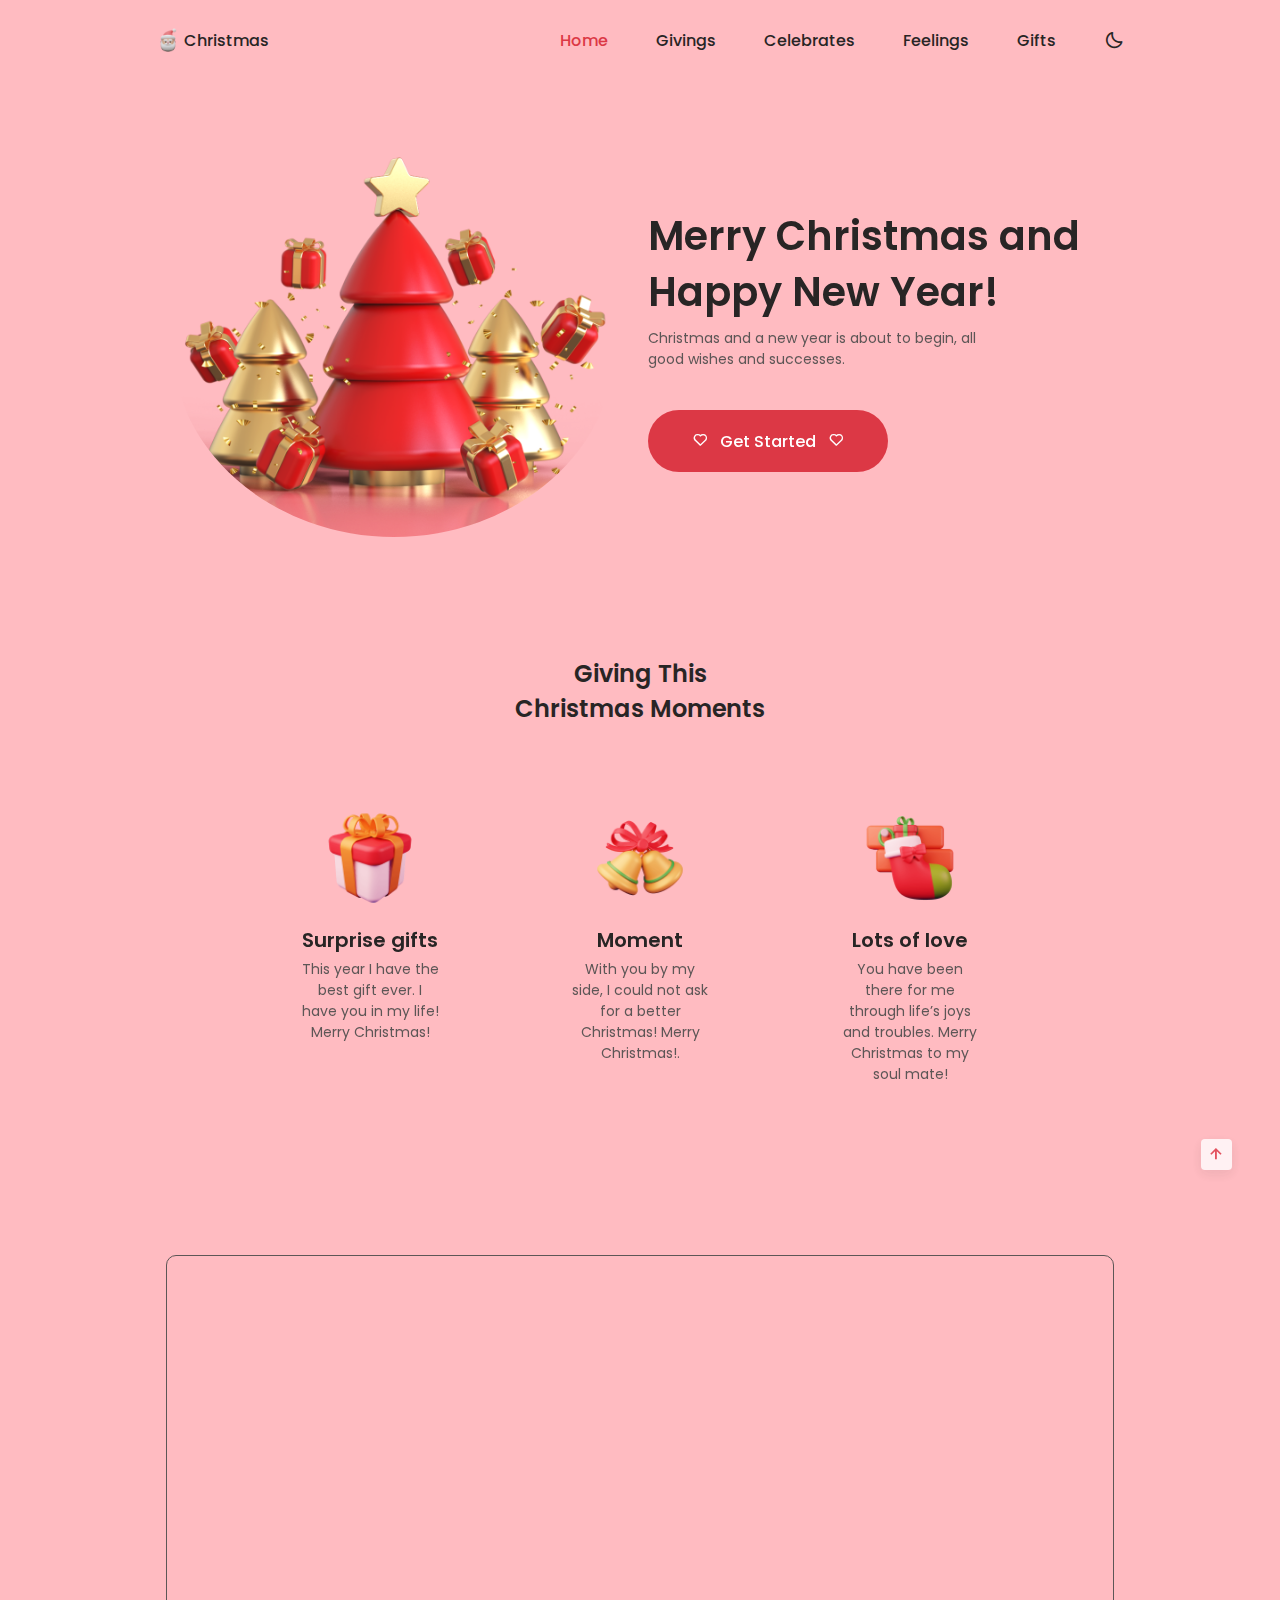
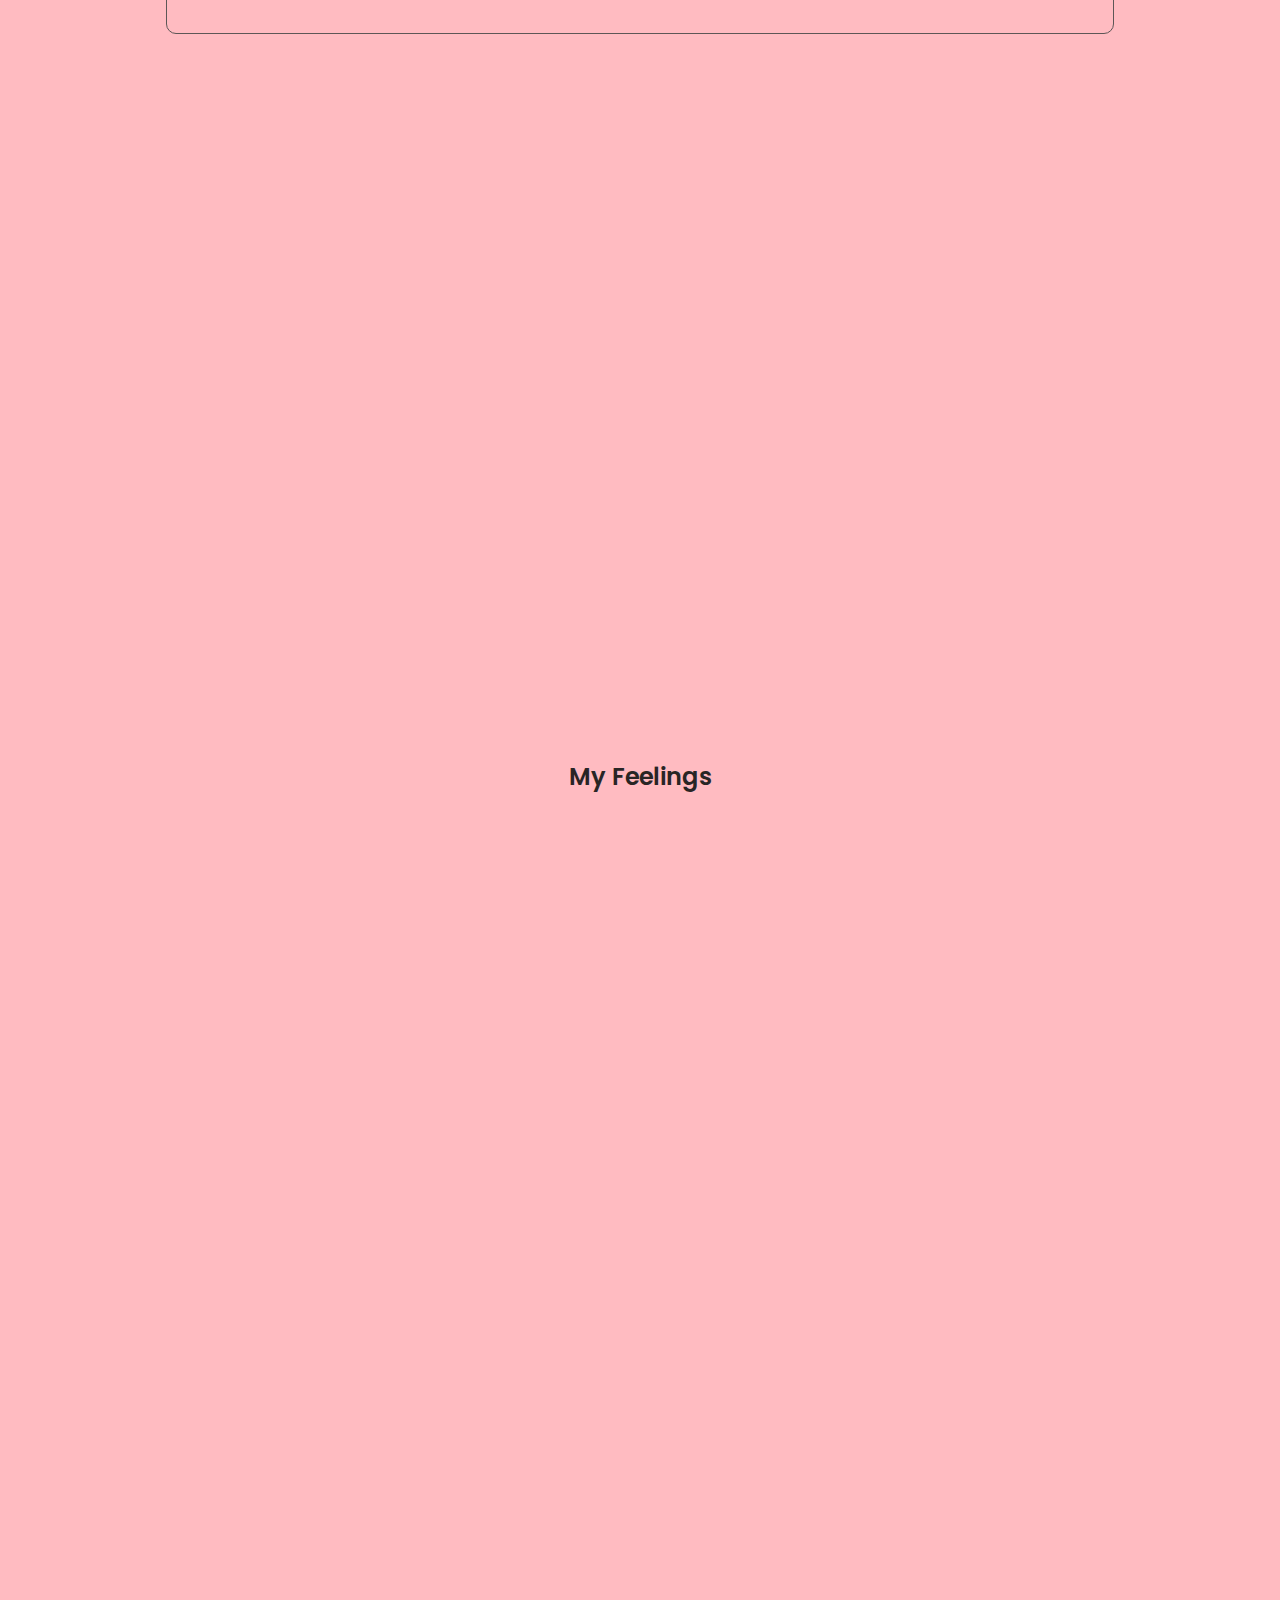
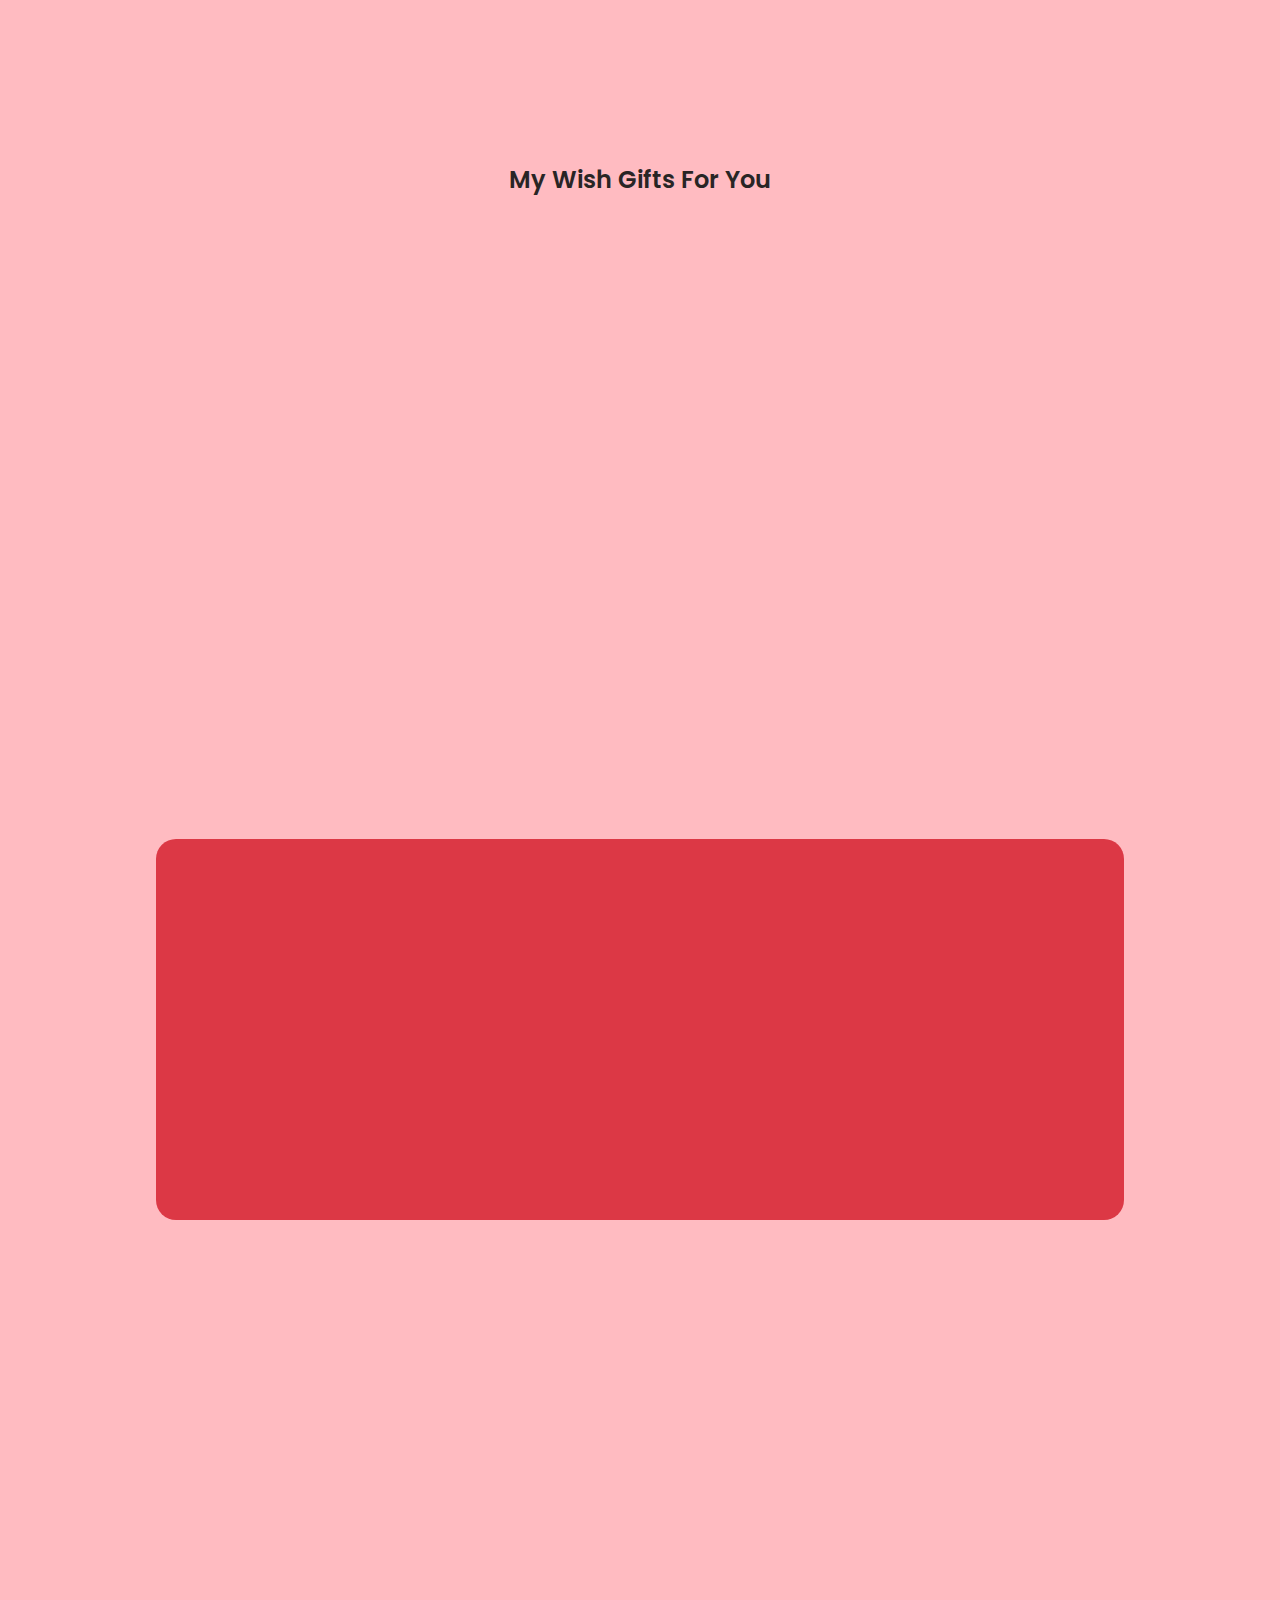
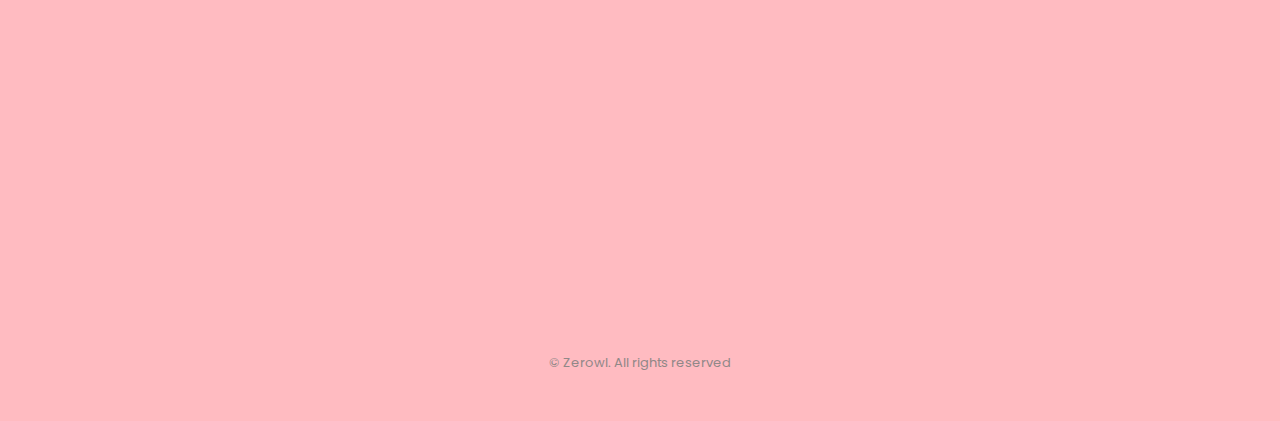
<file: home.html>
<!DOCTYPE html>
<html lang="en">

<head>
    <meta charset="UTF-8">
    <meta name="viewport" content="width=device-width, initial-scale=1.0">

    <!--=============== FAVICON ===============-->
    <link rel="shortcut icon" href="assets/icons/logo.ico">

    <!--=============== BOXICONS ===============-->
    <link rel="stylesheet" href="https://unpkg.com/boxicons@latest/css/boxicons.min.css">

    <!--=============== SWIPER CSS ===============-->
    <link rel="stylesheet" href="styles/swiper-bundle.min.css">

    <!--=============== CSS ===============-->
    <link rel="stylesheet" href="styles/home-default.css">

    <title>Merry Christmas Ins</title>
</head>

<body>
    <!--==================== HEADER ====================-->
    <header class="header" id="header">
        <nav class="nav container">
            <a href="#" class="nav__logo">
                <img src="assets/photos/logo.png" alt="" class="nav__logo-img">
                Christmas
            </a>

            <div class="nav__menu" id="nav-menu">
                <ul class="nav__list">
                    <li class="nav__item">
                        <a href="#home" class="nav__link active-link">Home</a>
                    </li>
                    <li class="nav__item">
                        <a href="#giving" class="nav__link">Givings</a>
                    </li>
                    <li class="nav__item">
                        <a href="#celebrate" class="nav__link">Celebrates</a>
                    </li>
                    <li class="nav__item">
                        <a href="#gift" class="nav__link">Feelings</a>
                    </li>
                    <li class="nav__item">
                        <a href="#new" class="nav__link">Gifts</a>
                    </li>
                </ul>

                <div class="nav__close" id="nav-close">
                    <i class='bx bx-x'></i>
                </div>

                <img src="assets/photos/nav-light.png" alt="" class="nav__img">
            </div>
            <div class="nav__btns">
                <!-- Theme change button -->
                <i class='bx bx-moon change-theme' id="theme-button"></i>

                <!-- Toggle button -->
                <div class="nav__toggle" id="nav-toggle">
                    <i class='bx bx-grid-alt'></i>
                </div>
            </div>

        </nav>
    </header>

    <!--==================== MAIN ====================-->
    <main class="main">
        <!--==================== HOME ====================-->
        <section class="home" id="home">
            <div class="home__container container grid">
                <img src="assets/photos/tree.png" class="tree">

                <div class="home__data">
                    <h1 class="home__title">Merry Christmas and <br> Happy New Year!</h1>
                    <p class="home__description">
                        Christmas and a new year is about to begin,
                        all good wishes and successes.
                    </p>
                    <a href="#giving" class="button">
                        <i class='bx bx-heart'></i>
                        &nbsp; Get Started &nbsp;
                        <i class='bx bx-heart'></i>
                    </a>
                </div>
            </div>
        </section>



        <!--==================== GIVING ====================-->
        <section class="giving section container" id="giving">
            <h2 class="section__title">
                Giving This <br> Christmas Moments
            </h2>

            <div class="giving__container grid">
                <div class="giving__content">
                    <img src="assets/photos/giving1.png" alt="" class="giving__img">
                    <h3 class="giving__title">Surprise gifts</h3>
                    <p class="giving__description">
                        This year I have the best gift ever. I have you in my life! Merry Christmas!
                    </p>
                </div>

                <div class="giving__content">
                    <img src="assets/photos/giving2.png" alt="" class="giving__img">
                    <h3 class="giving__title">Moment</h3>
                    <p class="giving__description">
                        With you by my side, I could not ask for a better Christmas! Merry Christmas!.
                    </p>
                </div>

                <div class="giving__content">
                    <img src="assets/photos/giving3.png" alt="" class="giving__img">
                    <h3 class="giving__title">Lots of love</h3>
                    <p class="giving__description">
                        You have been there for me through life’s joys and troubles. Merry Christmas to my soul mate!
                    </p>
                </div>
            </div>
        </section>

        <!-- IFRAME -->
        <section class="home">
            <div class="home__container container home__youtube">
                <div class="home__iframe">
                    <iframe width="100%" height="350" 
                    src="https://www.youtube.com/embed/EoeONBEd15g?autoplay=1&enablejsapi=1"
                        allow="autoplay" frameborder="0" allowfullscreen>
                    </iframe>
                </div>
                <div class="home__data">
                    <p class="home__iframe__desc">
                        You are the Christmas present I’ve wanted all these years. You are perfect just the way you are.
                        Have a beautiful Christmas
                    </p>
                </div>
            </div>
        </section>

        <!--==================== CELEBRATE ====================-->
        <section class="celebrate section container" id="celebrate">
            <div class="celebrate__container grid">
                <div class="celebrate__data">
                    <h2 class="section__title celebrate__title">
                        Celebrate With A <br> Lot Of Love
                    </h2>
                    <p class="celebrate__description">
                        Mistletoe kisses and Snowflake wishes this holiday season love is in the air. There is nothing
                        sweeter than true love and Christmas spirit
                    </p>
                    <a href="#" class="button">Honey i wish you all the best</a>
                </div>

                <img src="assets/photos/celebrate.png" alt="" class="celebrate__img">
            </div>
        </section>

        <!--==================== GIFT ====================-->
        <section class="gift section container" id="gift">
            <h2 class="section__title">My Feelings</h2>

            <div class="gift__container grid">
                <article class="gift__card">
                    <img src="assets/photos/gift1.png" alt="" class="gift__img">
                    <i class='bx bx-heart gift__icon'></i>
                    <span class="gift__title">
                        I love the scents of winter! For me,
                        it's all about the feeling you get when you smell pumpkin spice
                        , cinnamon, nutmeg, gingerbread, and spruce.</span>
                </article>

                <article class="gift__card">
                    <img src="assets/photos/gift2.png" alt="" class="gift__img">
                    <i class='bx bx-heart gift__icon'></i>
                    <span class="gift__title">
                        True love is like santa claus Everybody's is wating for &hearts;
                    </span>
                </article>

                <article class="gift__card">
                    <img src="assets/photos/gift3.png" alt="" class="gift__img">
                    <i class='bx bx-heart gift__icon'></i>
                    <span class="gift__title">
                        We don’t need to meet under the mistletoe to show our love, 
                        but let’s do it soneday, future!
                    </span>
                </article>

                <article class="gift__card">
                    <img src="assets/photos/gift4.png" alt="" class="gift__img">
                    <i class='bx bx-heart gift__icon'></i>
                    <span class="gift__title">
                        Snowflakes are one of nature's most fragile things,
                        but look what they can do when they stick together.. 
                        like the feeling i got from you, my dear
                    </span>
                </article>

                <article class="gift__card">
                    <img src="assets/photos/gift5.png" alt="" class="gift__img">
                    <i class='bx bx-heart gift__icon'></i>
                    <span class="gift__title">
                        Sweet, but twisted... does that make me a candy cane?
                    </span>
                </article>
            </div>
        </section>

        <!--==================== NEW ====================-->
        <section class="new section container" id="new">
            <h2 class="section__title">My Wish Gifts For You</h2>

            <div class="new__container">
                <div class="swiper new-swiper">
                    <div class="swiper-wrapper">
                        <article class="new__card swiper-slide">
                            <div class="new__overlay"></div>

                            <img src="assets/photos/new1.png" alt="" class="new__img">
                            <p class="new__title">
                                Like the reindeer she is. Not standing still and waiting for her sleigh.
                                But oh my deer, i love you&nbsp;&nbsp;&nbsp;&nbsp;&nbsp;&nbsp;
                            </p>

                            <button class="button new__button">
                                <i class='bx bx-heart new__icon'></i>
                            </button>
                        </article>

                        <article class="new__card swiper-slide">
                            <div class="new__overlay"></div>

                            <img src="assets/photos/new2.png" alt="" class="new__img">
                            <p class="new__title">
                                You like a Snow Globe, often it's prettiest after it's been turned upside-down
                            </p>

                            <button class="button new__button">
                                <i class='bx bx-heart new__icon'></i>
                            </button>
                        </article>

                        <article class="new__card swiper-slide">
                            <div class="new__overlay"></div>

                            <img src="assets/photos/new3.png" alt="" class="new__img">
                            <p class="new__title">
                                When I found you, I can't keep my mind on anything else. 
                                I can trade the world for the good thing I can find.&nbsp;&nbsp;&nbsp;&nbsp;&nbsp;&nbsp;
                            </p>

                            <button class="button new__button">
                                <i class='bx bx-heart new__icon'></i>
                            </button>
                        </article>

                        <article class="new__card swiper-slide">
                            <div class="new__overlay"></div>

                            <img src="assets/photos/new4.png" alt="" class="new__img">
                            <p class="new__title">
                                Gifts of time, love and you are sure the indispensable ingredients of a truly merry Christmas.
                            </p>

                            <button class="button new__button">
                                <i class='bx bx-heart new__icon'></i>
                            </button>
                        </article>
                    </div>

                    <div class="swiper-pagination"></div>
                </div>
            </div>
        </section>

        <!--==================== MESSAGE ====================-->
        <section class="message section container">
            <div class="message__container grid">
                <form action="https://formspree.io/f/meqpyoop" class="message__form" method="post">
                    <h2 class="message__title">Send Me Your <br> Wishes!</h2>
                    <input type="text" name="message" placeholder="Write your message" 
                    class="message__input" required>
                    <button class="button message__button">
                        <i class='bx bx-mail-send'></i>
                        &nbsp;Send Message&nbsp;
                        <i class='bx bx-mail-send'></i>
                    </button>
                </form>

                <img src="assets/photos/message.png" alt="" class="message__img">
            </div>
        </section>
    </main>

    <!--==================== FOOTER ====================-->
    <footer class="footer section">
        <div class="footer__container container">
            <div class="footer__content">
                <a href="#" class="footer__logo">
                    <img src="assets/photos/logo.png" alt="" class="footer__logo-img">
                    Christmas
                    <img src="assets/photos/logo.png" alt="" class="footer__logo-img">
                </a>

                <p class="footer__description">
                    Ins, all I want for <br> Christmas is you. I LOVE YOU.
                </p>
                <div class="heart">
                    <div class="heart-shape"></div>
                    <img src="assets/loves/2. Short Hair.jpg" alt="" class="lover">
                </div>
            </div>
            <img src="assets/photos/footer1.png" alt="" class="footer__img1">
            <img src="assets/photos/footer2.png" alt="" class="footer__img2">
        </div>

        <span class="footer__copy">&#169; Zerowl. All rights reserved</span>
    </footer>

    <div class="snowflakes" aria-hidden="true">
        <div class="snowflake">
            ❅
        </div>
        <div class="snowflake">
            ❅
        </div>
        <div class="snowflake">
            ❆
        </div>
        <div class="snowflake">
            ❄
        </div>
        <div class="snowflake">
            ❅
        </div>
        <div class="snowflake">
            ❆
        </div>
        <div class="snowflake">
            ❄
        </div>
        <div class="snowflake">
            ❅
        </div>
        <div class="snowflake">
            ❆
        </div>
        <div class="snowflake">
            ❄
        </div>
        <div class="snowflake">
            ❄
        </div>
        <div class="snowflake">
            ❄
        </div>
        <div class="snowflake">
            ❄
        </div>
        <div class="snowflake">
            ❄
        </div>
        <div class="snowflake">
            ❄
        </div>
        <div class="snowflake">
            ❄
        </div>
        <div class="snowflake">
            ❄
        </div>
        <div class="snowflake">
            ❄
        </div>
        <div class="snowflake">
            ❄
        </div>
        <div class="snowflake">
            ❄
        </div>
    </div>

    <!--=============== SCROLL UP ===============-->
    <a href="#" class="scrollup" id="scroll-up">
        <i class='bx bx-up-arrow-alt scrollup__icon'></i>
    </a>

    <!--=============== SCROLL REVEAL ===============-->
    <script src="scripts/scrollreveal.min.js"></script>

    <!--=============== SWIPER JS ===============-->
    <script src="scripts/swiper-bundle.min.js"></script>

    <!--=============== MAIN JS ===============-->
    <script src="scripts/home-common.js"></script>
</body>

</html>
</file>
<file: styles/home-default.css>
/*=============== GOOGLE FONTS ===============*/
@import url("https://fonts.googleapis.com/css2?family=Poppins:wght@400;500;600&display=swap");

/*=============== VARIABLES CSS ===============*/
:root {
  --header-height: 3.5rem;

  /*========== Colors ==========*/
  /*Color mode HSL(hue, saturation, lightness)*/
  --first-color: hsl(355, 70%, 54%);
  --first-color-alt: hsl(355, 66%, 50%);
  --title-color: hsl(355, 4%, 15%);
  --text-color: hsl(355, 4%, 35%);
  --text-color-light: hsl(355, 4%, 55%);
  --body-color: #FFBBC1;
  --container-color: #fff;
  --valentine-color: #F9CDDA;

  /*========== Font and typography ==========*/
  /*.5rem = 8px | 1rem = 16px ...*/
  --body-font: 'Poppins', sans-serif;

  --biggest-font-size: 1.5rem;
  --h1-font-size: 1.5rem;
  --h2-font-size: 1.25rem;
  --h3-font-size: 1rem;
  --normal-font-size: .938rem;
  --small-font-size: .813rem;
  --smaller-font-size: .75rem;

  /*========== Font weight ==========*/
  --font-medium: 500;
  --font-semi-bold: 600;

  /*========== Margenes Bottom ==========*/
  /*.5rem = 8px | 1rem = 16px ...*/
  --mb-0-25: .25rem;
  --mb-0-5: .5rem;
  --mb-1: 1rem;
  --mb-1-5: 1.5rem;
  --mb-2: 2rem;
  --mb-2-5: 2.5rem;

  /*========== z index ==========*/
  --z-tooltip: 10;
  --z-fixed: 100;
}

/* Responsive typography */
@media screen and (min-width: 968px) {
  :root {
    --biggest-font-size: 2.5rem;
    --h1-font-size: 2.25rem;
    --h2-font-size: 1.5rem;
    --h3-font-size: 1.25rem;
    --normal-font-size: 1rem;
    --small-font-size: .875rem;
    --smaller-font-size: .813rem;
  }
}

/*=============== BASE ===============*/
* {
  box-sizing: border-box;
  padding: 0;
  margin: 0;
}

html {
  scroll-behavior: smooth;
}

body,
button,
input {
  font-family: var(--body-font);
  font-size: var(--normal-font-size);
}

body {
  margin: var(--header-height) 0 0 0;
  background-color: var(--body-color);
  color: var(--text-color);
  transition: .4s;
  /*For animation dark mode*/
}

h1,
h2,
h3,
h4 {
  color: var(--title-color);
  font-weight: var(--font-semi-bold);
}

ul {
  list-style: none;
}

a {
  text-decoration: none;
}

img {
  max-width: 100%;
  height: auto;
}

button {
  cursor: pointer;
  border: none;
  outline: none;
}

/*=============== THEME ===============*/
.nav__btns {
  display: flex;
  align-items: center;
  column-gap: 1rem;
}

.change-theme {
  color: var(--title-color);
  font-size: 1.25rem;
  cursor: pointer;
}

/*========== Variables Dark theme ==========*/
body.dark-theme {
  --title-color: hsl(355, 4%, 95%);
  --text-color: hsl(355, 4%, 75%);
  --body-color: hsl(355, 20%, 12%);
  --container-color: hsl(355, 16%, 16%);
}

/*========== 
    Color changes in some parts of 
    the website, in dark theme 
==========*/
.dark-theme .scroll-header,
.dark-theme .nav__menu {
  box-shadow: 0 2px 4px hsla(0, 0%, 4%, .3);
}

.dark-theme .message__container {
  background-color: var(--container-color);
}

.dark-theme .message__input {
  background-color: var(--body-color);
}

.dark-theme .message__button {
  background-color: var(--first-color);
}

.dark-theme .message__button:hover {
  background-color: var(--first-color-alt);
}

.dark-theme::-webkit-scrollbar {
  background: hsl(355, 8%, 30%);
}

/*=============== REUSABLE CSS CLASSES ===============*/
.container {
  max-width: 968px;
  margin-left: var(--mb-1-5);
  margin-right: var(--mb-1-5);
}

.grid {
  display: grid;
}

.main {
  overflow: hidden;
}

.section {
  padding: 4.5rem 0 1rem;
}

.section__title {
  font-size: var(--h2-font-size);
  margin-bottom: var(--mb-2-5);
  text-align: center;
}

/*=============== HEADER ===============*/
.header {
  width: 100%;
  background-color: var(--body-color);
  position: fixed;
  top: 0;
  left: 0;
  z-index: var(--z-fixed);
  transition: .4s;
  /*For animation dark mode*/
}

/*=============== NAV ===============*/
.nav {
  height: var(--header-height);
  display: flex;
  justify-content: space-between;
  align-items: center;
}

.nav__logo,
.nav__close,
.nav__toggle {
  color: var(--title-color);
}

.nav__logo {
  display: flex;
  align-items: center;
  column-gap: .25rem;
  font-weight: var(--font-medium);
}

.nav__logo-img {
  width: 1.5rem;
}

.nav__toggle {
  display: inline-flex;
  font-size: 1.25rem;
  cursor: pointer;
}

@media screen and (max-width: 767px) {
  .nav__menu {
    position: fixed;
    background-color: var(--body-color);
    top: -100%;
    left: 0;
    width: 100%;
    padding: 4rem 0;
    border-radius: 0 0 1.5rem 1.5rem;
    box-shadow: 0 1px 4px hsla(0, 4%, 15%, .1);
    transition: .4s;
  }
}

.nav__img {
  width: 100px;
  position: absolute;
  top: 0;
  left: 0;
  transform: rotate(-15deg);
}

.nav__list {
  display: flex;
  flex-direction: column;
  align-items: center;
  row-gap: 1.5rem;
}

.nav__link {
  color: var(--title-color);
  font-weight: var(--font-medium);
  transition: .3s;
}

.nav__link:hover {
  color: var(--first-color);
}

.nav__close {
  font-size: 2rem;
  position: absolute;
  top: .5rem;
  right: 1rem;
  cursor: pointer;
}

/* Show menu */
.show-menu {
  top: 0;
}

/* Change background header */
.scroll-header {
  box-shadow: 0 1px 4px hsla(0, 4%, 15%, .1);
}

/* Active link */
.active-link {
  color: var(--first-color);
}

/*=============== HOME ===============*/
.home__container {
  padding-top: 1.5rem;
  row-gap: 1.5rem;
}

.home__img {
  width: 320px;
  justify-self: center;
}

.home__data {
  text-align: center;
}

.home__title {
  font-size: var(--biggest-font-size);
  line-height: 140%;
  margin-bottom: var(--mb-0-5);
}

.home__description {
  font-size: var(--small-font-size);
  padding: 0 2rem;
  margin-bottom: var(--mb-2-5);
}

img.tree {
  border-radius: 50%;
  padding: 15px;
}

.home__iframe {
  padding: 10px;
  border-radius: 10px;
  border: 1px solid;
  margin: 10px;
}

.home__iframe__desc {
  text-align: center;
}

/*=============== BUTTONS ===============*/
.button {
  display: inline-block;
  background-color: var(--first-color);
  color: #fff;
  padding: 1.15rem 2.75rem;
  font-weight: var(--font-medium);
  border-radius: 3rem;
  transition: .3s;
}

.button:hover {
  background-color: var(--first-color-alt);
}

/*=============== GIVING ===============*/
.giving__container {
  grid-template-columns: repeat(2, 1fr);
  gap: 2.5rem 1.5rem;
}

.giving__content {
  text-align: center;
}

.giving__img {
  width: 100px;
  transition: .3s;
}

.giving__title {
  font-size: var(--h3-font-size);
  margin-bottom: var(--mb-0-25);
}

.giving__description {
  font-size: var(--small-font-size);
}

.giving__img:hover {
  transform: translateY(-.25rem);
}

/*=============== CELEBRATE ===============*/
.celebrate__container {
  row-gap: 1rem;
}

.celebrate__data {
  padding: 10px;
  text-align: center;
}

.celebrate__title {
  margin-bottom: var(--mb-1-5);
}

.celebrate__description {
  margin-bottom: var(--mb-2-5);
}

.celebrate__img {
  width: 280px;
  justify-self: center;
}

/*=============== GIFT ===============*/
.gift__container {
  grid-template-columns: repeat(2, 1fr);
  gap: 1.5rem;
}

.gift__card {
  display: grid;
  position: relative;
  background-color: var(--container-color);
  box-shadow: 0 4px 16px hsla(355, 25%, 15%, .1);
  padding: 1.5rem 1rem 1rem;
  border-radius: .75rem;
}

.gift__img {
  width: 100px;
  justify-self: center;
  margin-bottom: var(--mb-0-25);
  transition: .3s;
}

.gift__icon {
  font-size: 1.25rem;
  color: var(--first-color);
  position: absolute;
  top: 1rem;
  right: 1rem;
  cursor: pointer;
}

.gift__price {
  font-size: var(--h3-font-size);
}

.gift__title {
  text-align: center;
  font-size: var(--smaller-font-size);
  font-weight: var(--font-medium);
}

.gift__card:hover .gift__img {
  transform: translateY(-.25rem);
}

/*=============== NEW ===============*/
.new__card {
  position: relative;
  width: 230px;
  background-color: var(--container-color);
  box-shadow: 0 4px 16px hsla(355, 25%, 15%, .1);
  padding: 1rem 1rem 1.5rem;
  border-radius: .75rem;
  text-align: center;
  margin-bottom: 4rem;
  overflow: hidden;
}

.new__overlay {
  width: 250px;
  height: 250px;
  background-color: var(--first-color);
  border-radius: 50%;
  position: absolute;
  top: -5rem;
  left: -.65rem;
  z-index: 0;
}

.new__img {
  position: relative;
  width: 150px;
  margin-bottom: var(--mb-2);
  transition: .3s;
}

.new__price {
  font-size: var(--h2-font-size);
}

.new__title {
  font-weight: var(--font-medium);
}

.new__button {
  display: flex;
  padding: .5rem;
  border-radius: .25rem .25rem .75rem .25rem;
  position: absolute;
  right: 0;
  bottom: 0;
}

.new__icon {
  font-size: 1.25rem;
}

.new__card:hover .new__img {
  transform: translateY(-.5rem);
}

/*Class Swiper*/
.swiper-pagination-bullet {
  background-color: var(--text-color);
}

.swiper-pagination-bullet-active {
  background-color: var(--first-color);
}

/*=============== MESSAGE ===============*/
.message__container {
  row-gap: 3rem;
  background-color: var(--first-color);
  padding: 2.5rem 1.5rem 2.5rem;
  border-radius: 1.25rem;
}

.message__form {
  text-align: center;
}

.message__title {
  color: #fff;
  margin-bottom: var(--mb-1-5);
}

.message__input {
  width: 100%;
  background: #fff;
  color: var(--text-color);
  padding: 1rem 1.5rem;
  border-radius: 3rem;
  border: none;
  outline: none;
  margin-bottom: var(--mb-1);
}

.message__button {
  background-color: var(--title-color);
  width: 100%;
}

.message__button:hover {
  background-color: var(--title-color);
}

.message__img {
  width: 200px;
  justify-self: center;
  transform: rotate(15deg);
}

/* HEART SHAPE */
.heart {
  margin-top: 20px;
  padding: 70px;
  align-items: center;
  display: flex;
  flex-direction: column;
  justify-content: center;
}

.heart-shape {
  position: relative;
  width: 200px;
  height: 200px;
  -webkit-transform: rotate(45deg);
  -moz-transform: rotate(45deg);
  -ms-transform: rotate(45deg);
  -o-transform: rotate(45deg);
  transform: rotate(45deg);
  background-color: #FF8896;
}

.heart-shape:before,
.heart-shape:after {
  position: absolute;
  width: 200px;
  height: 200px;
  content: '';
  -webkit-border-radius: 50%;
  -moz-border-radius: 50%;
  -o-border-radius: 50%;
  border-radius: 50%;
  background-color: #FF8896;
}

.heart-shape:before {
  bottom: 0px;
  left: -100px;
}

.heart-shape:after {
  top: -100px;
  right: 0px;
}

/*=============== FOOTER ===============*/
img.lover {
  position: absolute;
  width: 150px;
  object-fit: cover;
  margin-top: -60px;
  border-radius: 50%;
}

.footer {
  overflow: hidden;
}

.footer__container {
  display: flex;
  align-items: center;
  justify-content: center;
  position: relative;
  row-gap: 2rem;
}

.footer__content {
  padding: 20px;
  border: 1px solid;
  text-align: center;
  border-radius: 20px;
}

.footer__logo {
  justify-content: center;
  display: flex;
  align-items: center;
  column-gap: .25rem;
  color: var(--title-color);
  font-weight: var(--font-medium);
}

.footer__logo-img {
  width: 1.5rem;
}

.footer__description {

  font-size: var(--small-font-size);
}

.footer__logo,
.footer__title {
  margin-bottom: var(--mb-1);
}

.footer__title {
  font-size: var(--h3-font-size);
}

.footer__links,
.footer__aviables {
  display: flex;
  flex-direction: column;
  row-gap: .75rem;
}

.footer__link {
  color: var(--text-color);
  transition: .3s;
}

.footer__link:hover {
  color: var(--title-color);
}

.footer__aviable-img {
  width: 100px;
  cursor: pointer;
}

.footer__copy {
  display: block;
  margin: 3.5rem 0 1rem 0;
  text-align: center;
  font-size: var(--smaller-font-size);
  color: var(--text-color-light);
}

.footer__img1,
.footer__img2 {
  position: absolute;
  width: 100px;
}

.footer__img1 {
  top: 25%;
  right: 2rem;
}

.footer__img2 {
  top: 75%;
  right: -4rem;
}

/*=============== SCROLL UP ===============*/
.scrollup {
  position: fixed;
  right: 1rem;
  bottom: -30%;
  background-color: var(--container-color);
  box-shadow: 0 4px 12px hsla(0, 0%, 20%, .1);
  display: inline-flex;
  padding: .35rem;
  border-radius: .25rem;
  z-index: var(--z-tooltip);
  opacity: .8;
  transition: .4s;
}

.scrollup:hover {
  opacity: 1;
}

.scrollup__icon {
  font-size: 1.25rem;
  color: var(--first-color);
}

/* Show Scroll Up*/
.show-scroll {
  bottom: 3rem;
}

/*=============== SCROLL BAR ===============*/
::-webkit-scrollbar {
  width: .6rem;
  background: hsl(355, 8%, 44%);
  border-radius: 1rem;
}

::-webkit-scrollbar-thumb {
  background: hsl(355, 32%, 17%);
  border-radius: 1rem;
}

/*=============== BREAKPOINTS ===============*/
/* For small devices */
@media screen and (max-width: 320px) {
  .container {
    margin-left: var(--mb-1);
    margin-right: var(--mb-1);
  }

  .giving__container {
    gap: 1rem;
  }

  .gift__container {
    grid-template-columns: 150px;
    justify-content: center;
  }
}

/* For medium devices */
@media screen and (min-width: 576px) {
  .home__description {
    padding: 0 8rem;
  }

  .giving__container {
    grid-template-columns: repeat(2, 142px);
    justify-content: center;
    gap: 2.5rem 3.5rem;
  }

  .celebrate__description {
    padding: 0 4rem;
  }

  .gift__container {
    grid-template-columns: repeat(2, 180px);
    justify-content: center;
    gap: 2rem;
  }

  .message__input,
  .message__button {
    width: 60%;
  }

  .footer__container {
    grid-template-columns: repeat(2, 1fr);
  }
}

@media screen and (min-width: 767px) {
  body {
    margin: 0;
  }

  .section {
    padding: 6.5rem 0 2rem;
  }

  .nav {
    height: calc(var(--header-height) + 1.5rem);
    column-gap: 3rem;
  }

  .nav__toggle,
  .nav__close,
  .nav__img {
    display: none;
  }

  .nav__menu {
    margin-left: auto;
  }

  .nav__list {
    flex-direction: row;
    column-gap: 3rem;
  }

  .dark-theme .nav__menu {
    box-shadow: none;
  }

  .home__container,
  .celebrate__container,
  .message__container {
    grid-template-columns: repeat(2, 1fr);
    align-items: center;
  }

  .home__container {
    padding-top: 8rem;
  }

  .home__data {
    text-align: initial;
  }

  .home__description {
    padding: 0;
  }

  .giving__container {
    grid-template-columns: repeat(3, 142px);
    column-gap: 5rem;
  }

  .celebrate__data,
  .celebrate__title {
    text-align: initial;
  }

  .celebrate__description {
    padding: 0;
  }

  .gift__container {
    grid-template-columns: repeat(3, 200px);
    gap: 2.5rem;
  }

  .footer__container {
    grid-template-columns: repeat(3, 1fr);
  }
}

/* For large devices */
@media screen and (min-width: 992px) {
  .container {
    margin-left: auto;
    margin-right: auto;
  }

  .home__container {
    column-gap: 1rem;
  }

  .home__img {
    width: 500px;
  }

  .home__description {
    padding-right: 8rem;
  }

  .giving__container {
    column-gap: 8rem;
    padding-top: 2rem;
  }

  .giving__img {
    width: 120px;
  }

  .celebrate__img {
    width: 450px;
  }

  .celebrate__description {
    padding-right: 7rem;
  }

  .gift__container {
    padding-top: 2rem;
  }

  .gift__card {
    padding: 2rem 1.5rem 1.5rem;
  }

  .gift__img {
    width: 120px;
    margin-bottom: var(--mb-1);
  }

  .gift__title {
    font-size: var(--small-font-size);
  }

  .new__container {
    padding-top: 2rem;
  }

  .new__card {
    margin-bottom: 5rem;
  }

  .new__price {
    font-size: var(--h3-font-size);
  }

  .message__container {
    padding: 3.5rem 0;
    grid-template-columns: repeat(2, max-content);
    column-gap: 4rem;
    justify-content: center;
  }

  .message__form {
    text-align: initial;
  }

  .message__title {
    font-size: var(--h1-font-size);
  }

  .message__input {
    display: block;
    width: 280px;
  }

  .message__button {
    width: initial;
  }

  .message__img {
    width: 320px;
  }

  .footer__container {
    grid-template-columns: repeat(4, max-content);
    justify-content: center;
  }

  .footer__copy {
    margin-top: 7rem;
  }

  .footer__img1,
  .footer__img2 {
    width: 120px;
  }

  .footer__img1 {
    top: 100%;
    left: 0;
  }

  .footer__img2 {
    top: 40%;
    right: -7rem;
  }

  .scrollup {
    right: 3rem;
  }
}

@media screen and (max-width: 500px) {
  .footer__img1 {
    top: 25%;
    right: 0;
    left: -65px;
  }
}


/* customizable snowflake styling */
.snowflake {
  color: #fff;
  font-size: 1em;
  font-family: Arial;
  text-shadow: 0 0 1px #000;
}

@-webkit-keyframes snowflakes-fall {
  0% {
      top: -10%
  }

  100% {
      top: 100%
  }
}

@-webkit-keyframes snowflakes-shake {
  0% {
      -webkit-transform: translateX(0px);
      transform: translateX(0px)
  }

  50% {
      -webkit-transform: translateX(80px);
      transform: translateX(80px)
  }

  100% {
      -webkit-transform: translateX(0px);
      transform: translateX(0px)
  }
}

@keyframes snowflakes-fall {
  0% {
      top: -10%
  }

  100% {
      top: 100%
  }
}

@keyframes snowflakes-shake {
  0% {
      transform: translateX(0px)
  }

  50% {
      transform: translateX(80px)
  }

  100% {
      transform: translateX(0px)
  }
}

.snowflake {
  position: fixed;
  top: -10%;
  z-index: 9999;
  -webkit-user-select: none;
  -moz-user-select: none;
  -ms-user-select: none;
  user-select: none;
  cursor: default;
  -webkit-animation-name: snowflakes-fall, snowflakes-shake;
  -webkit-animation-duration: 10s, 3s;
  -webkit-animation-timing-function: linear, ease-in-out;
  -webkit-animation-iteration-count: infinite, infinite;
  -webkit-animation-play-state: running, running;
  animation-name: snowflakes-fall, snowflakes-shake;
  animation-duration: 10s, 3s;
  animation-timing-function: linear, ease-in-out;
  animation-iteration-count: infinite, infinite;
  animation-play-state: running, running
}

.snowflake:nth-of-type(0) {
  left: 1%;
  -webkit-animation-delay: 0s, 0s;
  animation-delay: 0s, 0s
}

.snowflake:nth-of-type(1) {
  left: 10%;
  -webkit-animation-delay: 1s, 1s;
  animation-delay: 1s, 1s
}

.snowflake:nth-of-type(2) {
  left: 20%;
  -webkit-animation-delay: 6s, .5s;
  animation-delay: 6s, .5s
}

.snowflake:nth-of-type(3) {
  left: 30%;
  -webkit-animation-delay: 4s, 2s;
  animation-delay: 4s, 2s
}

.snowflake:nth-of-type(4) {
  left: 40%;
  -webkit-animation-delay: 2s, 2s;
  animation-delay: 2s, 2s
}

.snowflake:nth-of-type(5) {
  left: 50%;
  -webkit-animation-delay: 8s, 3s;
  animation-delay: 8s, 3s
}

.snowflake:nth-of-type(6) {
  left: 60%;
  -webkit-animation-delay: 6s, 2s;
  animation-delay: 6s, 2s
}

.snowflake:nth-of-type(7) {
  left: 70%;
  -webkit-animation-delay: 2.5s, 1s;
  animation-delay: 2.5s, 1s
}

.snowflake:nth-of-type(8) {
  left: 80%;
  -webkit-animation-delay: 1s, 0s;
  animation-delay: 1s, 0s
}

.snowflake:nth-of-type(9) {
  left: 90%;
  -webkit-animation-delay: 3s, 1.5s;
  animation-delay: 3s, 1.5s
}
</file>
